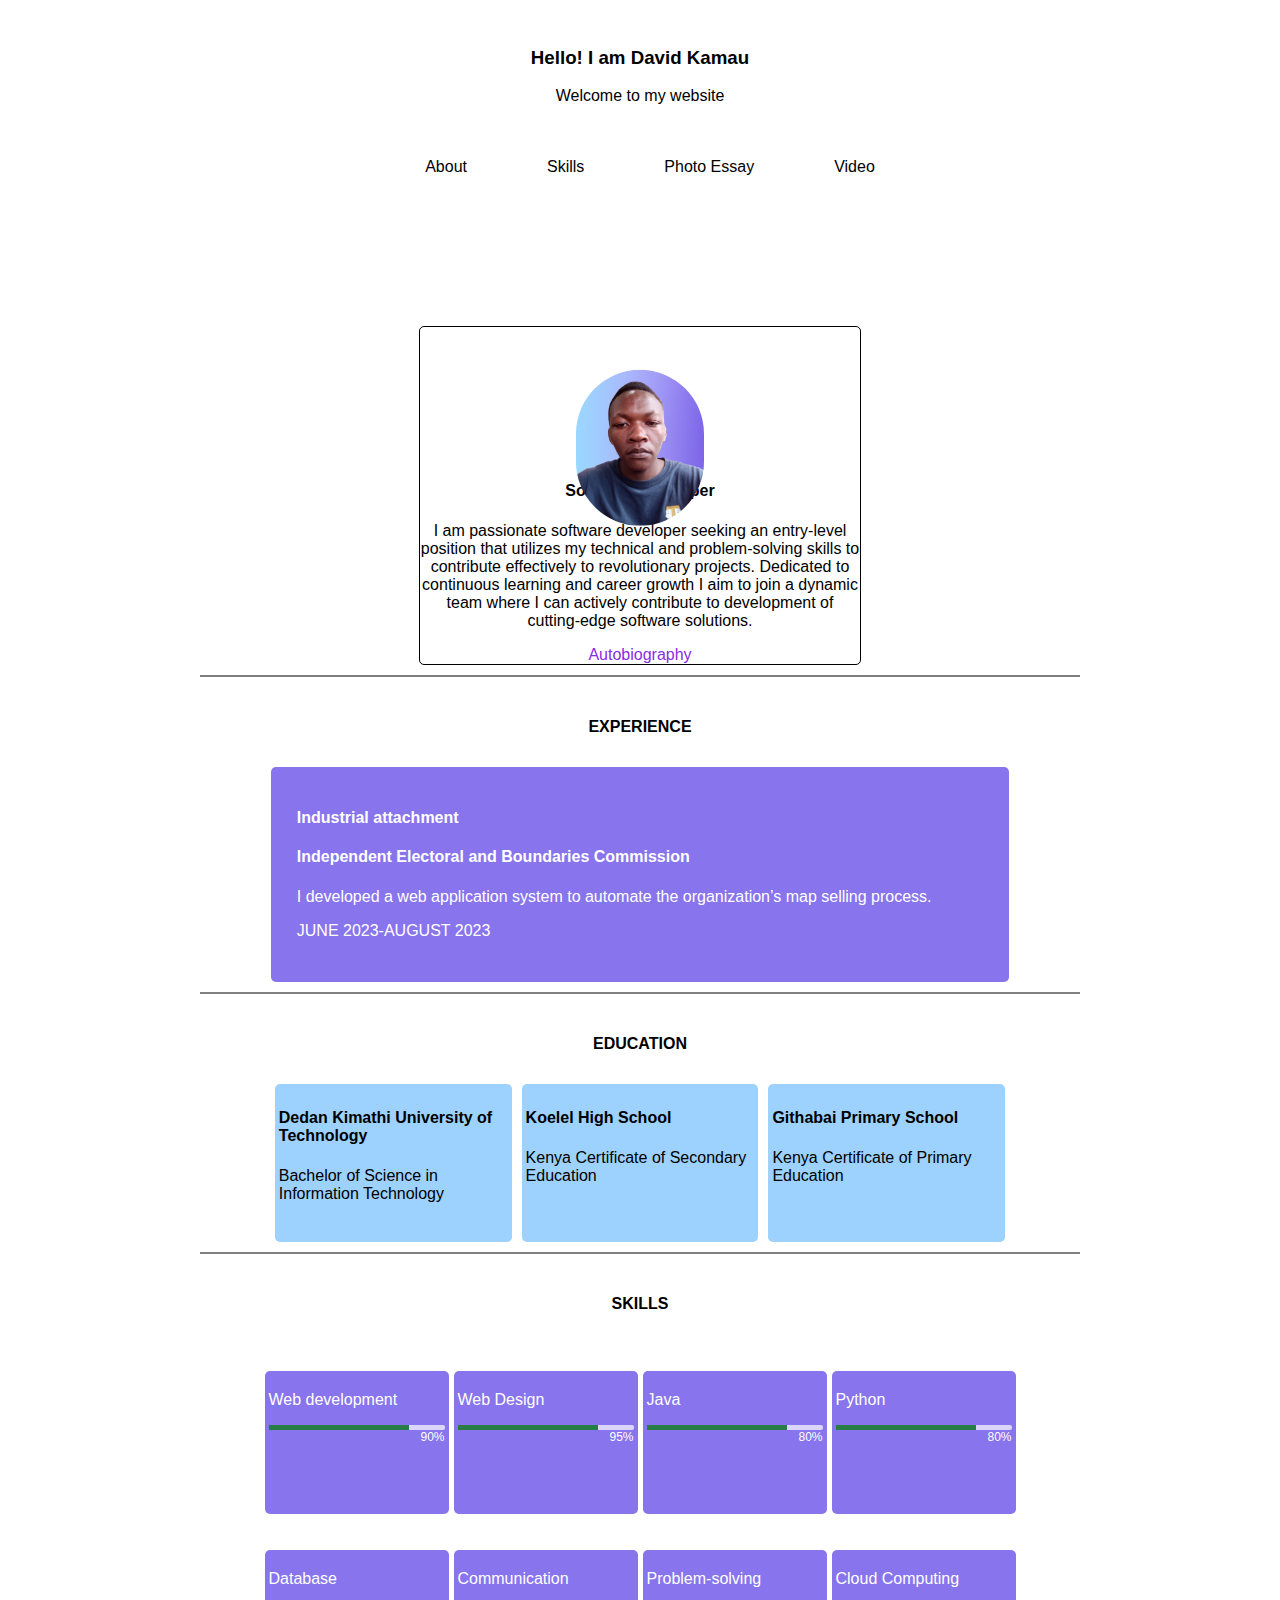
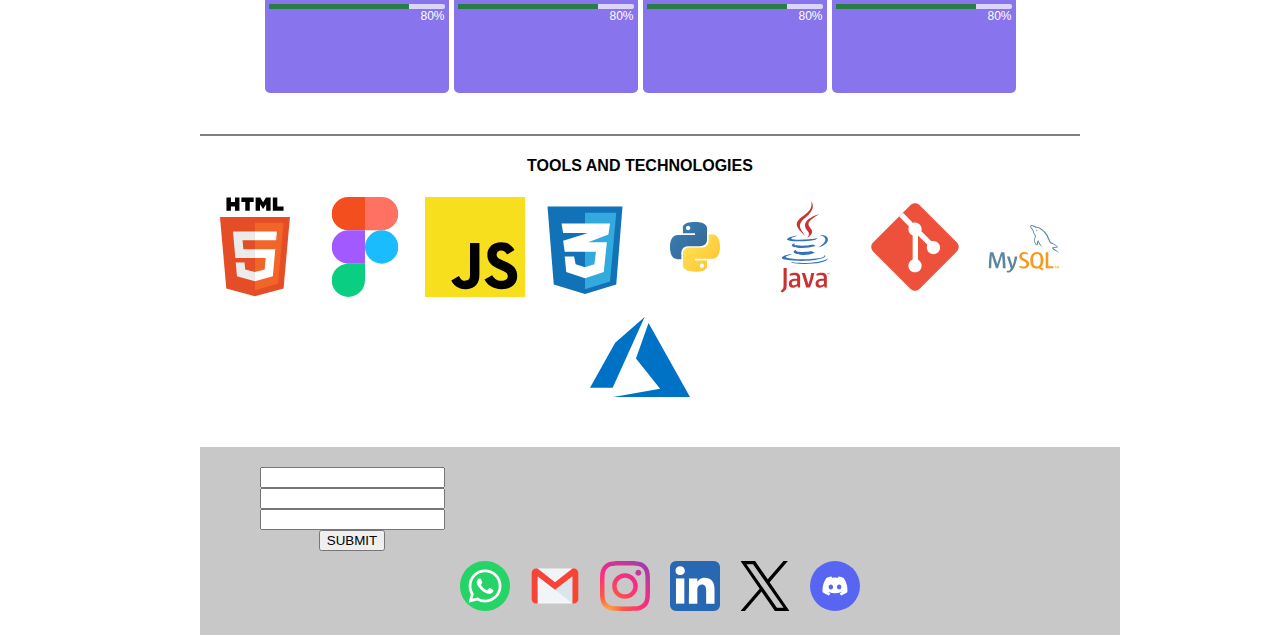
<file: index.html>
<!DOCTYPE html>
<html>
    <head>
        <meta charset="UTF-8">
        <meta name="viewport" content="width=device-width, initial-scale=1.0">
        <title>Kamau Mugo</title>
        <link rel="stylesheet" href="style.css">
    </head>
    <body>
        <header><h3> Hello! I am David Kamau</h3><p>Welcome to my website</p></header>
        <nav id="nav-section">
            <div class="nav-link">
                <a href="#profile">About</a>
                <a href="#skills">Skills</a>
                <!--<a href="resume">Resumes</a>-->
                <a href="photo-essay.html">Photo Essay</a>
                <a href="videos.html">Video</a>
            </div>
        </nav>
        <section id="profile">
            <div class="profile-pic">
                <img src="./assets/profile_pic.png"/>
            </div>
            <div class="profile-card">
                <p>DAVID KAMAU<p>
                <h4>Software Developer</h4>
                <p>I am passionate software developer seeking an entry-level position that utilizes my 
                    technical and problem-solving skills to contribute effectively to revolutionary projects.
                    Dedicated to continuous learning and career growth I aim to join a dynamic team where 
                    I can actively contribute to development of cutting-edge software solutions.</p>
                    <a href="https://docs.google.com/document/d/1GMGYZyZD2yhQB2duByVkSQWemncRUvcM/edit?usp=sharing&ouid=113660688100700232046&rtpof=true&sd=true">Autobiography</a>
            </div>

        </section>
        <div class="section-divider"></div>
        <div id="career">
            <h4 class="section-header">EXPERIENCE</h4>
            <div class="career-card">
                <p><b>Industrial attachment</b><p>
                <h4>Independent Electoral and Boundaries Commission</h4>
                <p>I developed a web application system to automate the organization’s map selling process.</p>
                <p>JUNE 2023-AUGUST 2023</p>

                
            </div>
            <!--<div class="career-card">
                <p><b>Projects</b><p>
                <p>Over the course of my software development 
                    journey I have worked on some interesting projects</p>
            </div>-->
        </div>
        <div class="section-divider"></div>
        <div id="education_background">
            <h4 class="section-header">EDUCATION</h4>
            <div class="edu-card">
                <h4>Dedan Kimathi University of Technology</h1>
                <p>Bachelor of Science in Information Technology</p>
            </div>
            <div class="edu-card">
                <h4>Koelel High School</h1>
                <p>Kenya Certificate of Secondary Education</p>
            </div>
            <div class="edu-card">
                <h4>Githabai Primary School</h1>
                <p>Kenya Certificate of Primary Education</p>
            </div>

        </div>
        <div class="section-divider"></div>
        <div id="skills">
            <h4 class="section-header">SKILLS</h4>
            <div class="skill-card">
                <p>Web development</p>
                <div class="bar-container">
                    <div class="bar"></div>
                </div>
                <p class="percent">90%</p>
            </div>
            <div class="skill-card">
                <p>Web Design</p>
                <div class="bar-container">
                    <div class="bar"></div>
                </div>
                <p class="percent">95%</p>
            </div>
            <div class="skill-card">
                <p>Java</p>
                <div class="bar-container">
                    <div class="bar"></div>
                </div>
                <p class="percent">80%</p>
            </div>
            <div class="skill-card">
                <p>Python</p>
                <div class="bar-container">
                    <div class="bar"></div>
                </div>
                <p class="percent">80%</p>
            </div>
            <div class="skill-card">
                <p>Database</p>
                <div class="bar-container">
                    <div class="bar"></div>
                </div>
                <p class="percent">80%</p>
            </div>
            <div class="skill-card">
                <p>Communication</p>
                <div class="bar-container">
                    <div class="bar"></div>
                </div>
                <p class="percent">80%</p>
            </div>
            <div class="skill-card">
                <p>Problem-solving</p>
                <div class="bar-container">
                    <div class="bar"></div>
                </div>
                <p class="percent">80%</p>
            </div>
            <div class="skill-card">
                <p>Cloud Computing</p>
                <div class="bar-container">
                    <div class="bar"></div>
                </div>
                <p class="percent">80%</p>
            </div>

        </div>

        <div class="section-divider"></div>
        <div id="tech">
            <h4>TOOLS AND TECHNOLOGIES</h4>
            <div id="tools-container">
                <img src="./assets/html5-6646.svg">
                <img src="./assets/figma_logo.svg"/>
                <img src="./assets/js-logo.svg"/>
                <img src="./assets/css3_logo.svg"/>
                <img src="./assets/python-icon.svg"/>
                <img src="./assets/java_logo.svg"/>
                <img src="./assets/git-logo.svg"/>
                <img src="./assets/mysql-logo.svg"/>
                <img src="./assets/azure-logo.svg"/>
            </div>
        </div>
        

        <footer id="footer">
            <div id="form-container">
                <form>
                    <input type="name" id="name"/>
                    <input type="email" id="email"/>
                    <input type="text" id="message"/><br>
                    <button>SUBMIT</button>
                </form>
            </div>
            <div id="socials">
                <a href="https://wa.me/+254 728245261"><img class="socials" src="./assets/whatsapp-icon.svg"/></a>
                <a href="mailto:davidkamauk51@gmail.com"><img class="socials" src="./assets/gmail-icon.svg"/></a>
                <a href="https://instagram.com/vidzy_k"><img class="socials" src="./assets/instagram-icon.svg"/></a>
                <a href="www.linkedin.com/in/david-kamaa"><img class="socials" src="./assets/linkedin-icon.svg"/></a>
                <a href="https://x.com/@David99029140"><img class="socials" src="./assets/twitter-icon.svg"/></a>
                <a href="https://discordapp.com/users/davoske/"><img class="socials" src="./assets/discord-icon.svg"/>
            </div>
        </footer>
    </body>
</html>
</file>
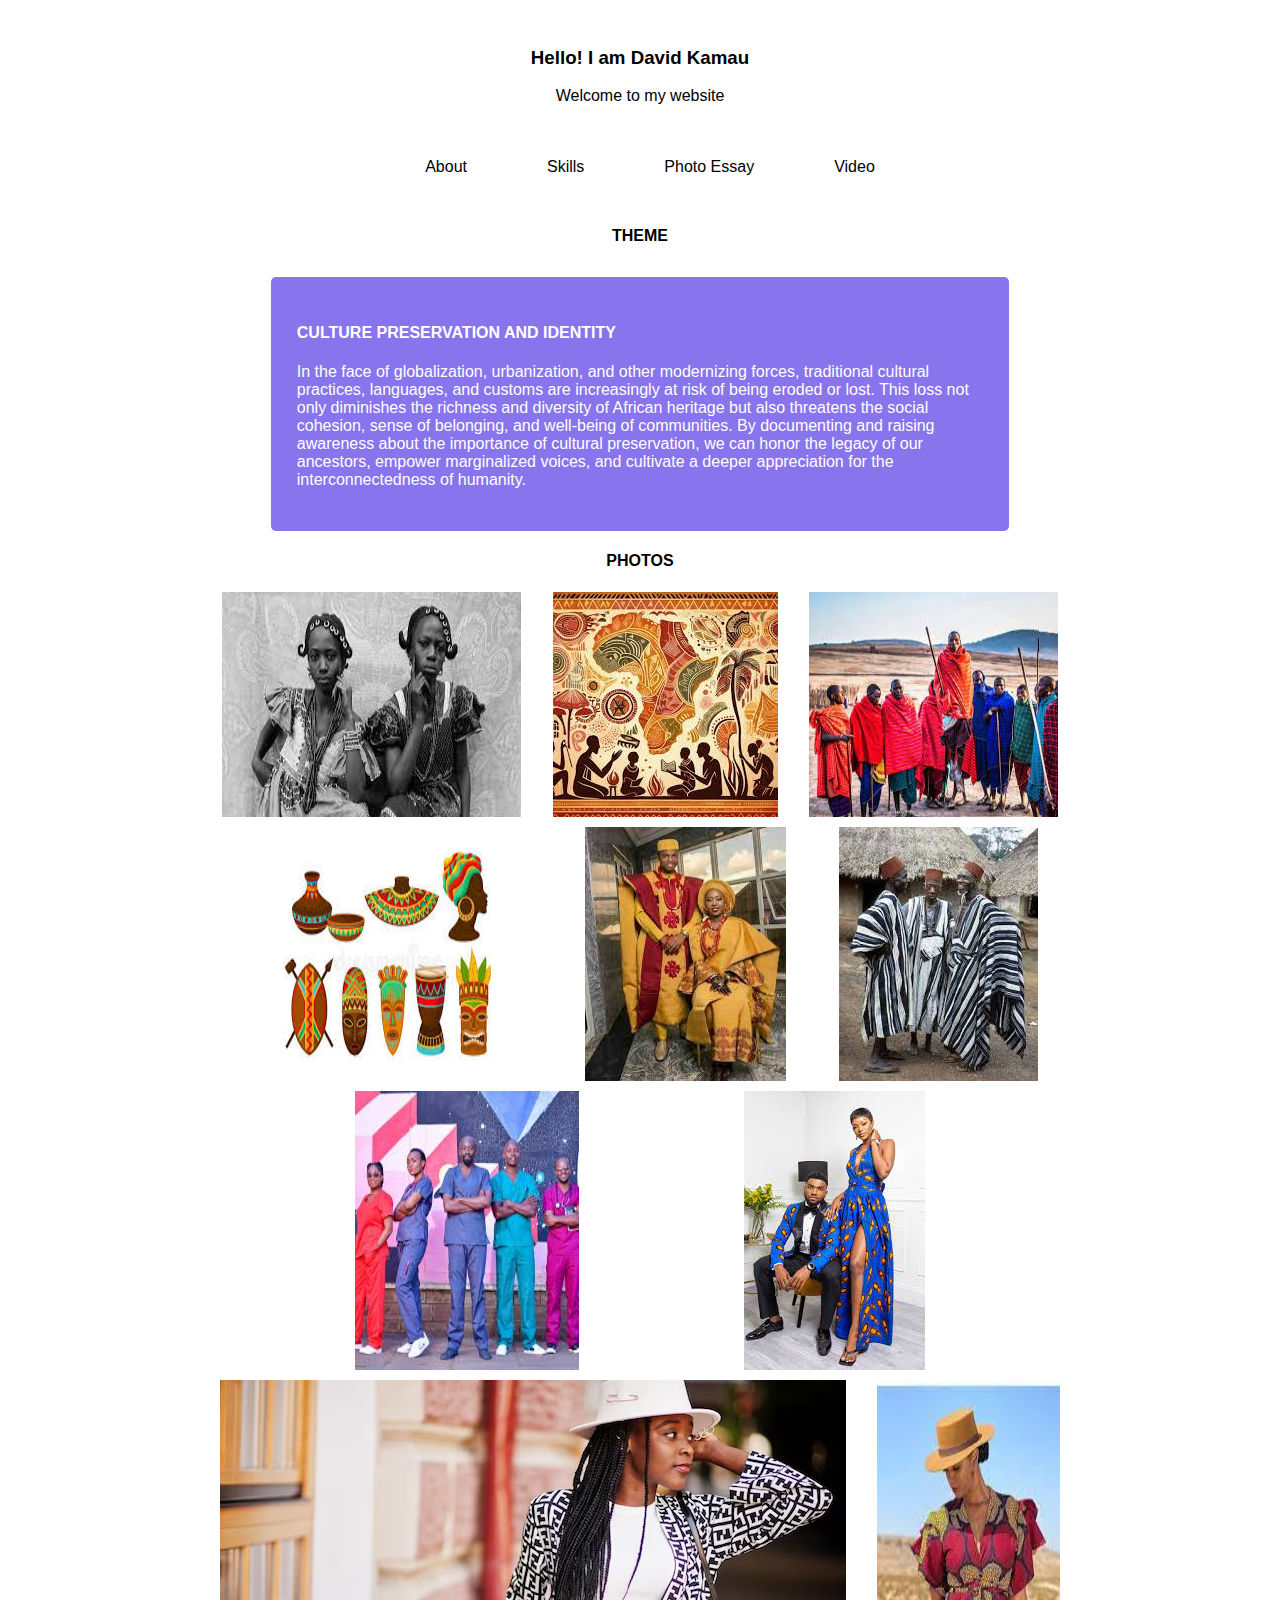
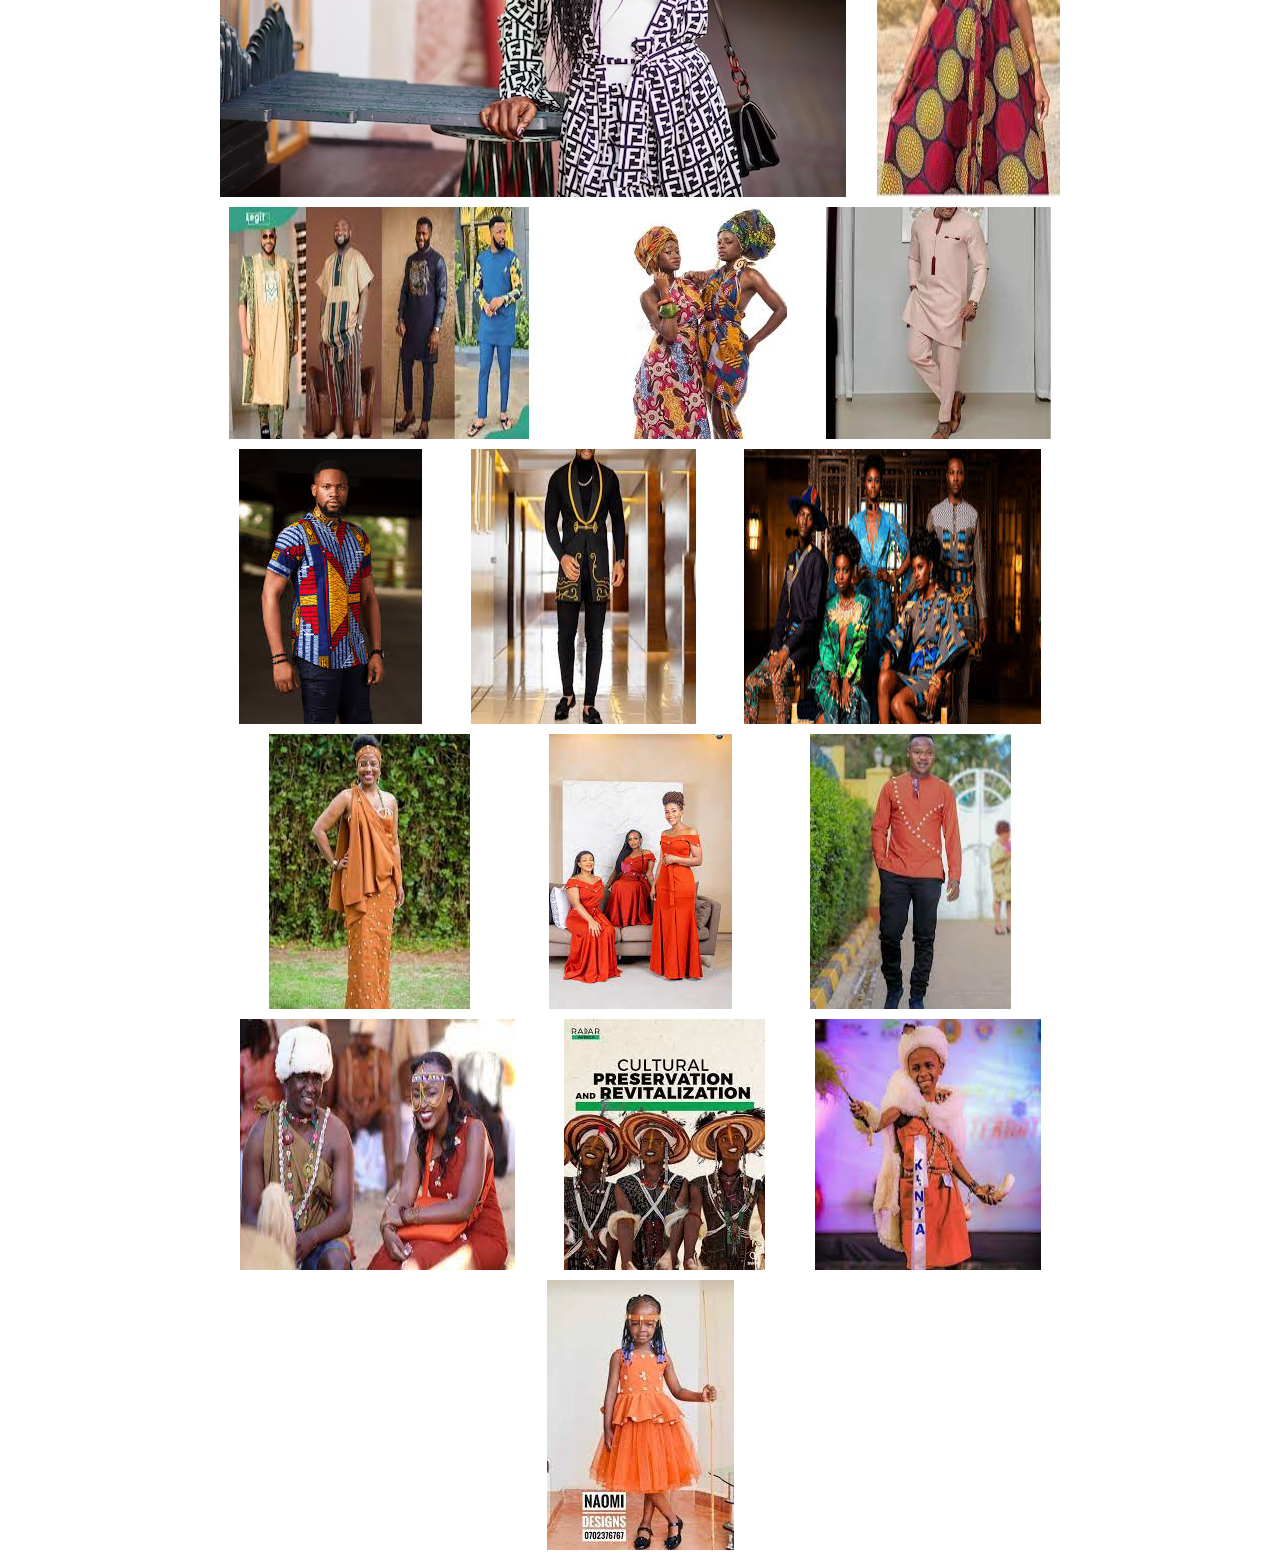
<file: photo-essay.html>
<!DOCTYPE html>
<html>
    <head>
        <meta charset="UTF-8">
        <meta name="viewport" content="width=device-width, initial-scale=1.0">
        <title>Kamau Mugo</title>
        <link rel="stylesheet" href="style.css">
    </head>
    <body>
        <header><h3> Hello! I am David Kamau</h3><p>Welcome to my website</p></header>
        <nav id="nav-section">
            <div class="nav-link">
                <a href="index.html">About</a>
                <a href="#skills">Skills</a>
                <!--<a href="resume">Resumes</a>-->
                <a href="photo-essay.html">Photo Essay</a>
                <a href="videos.html">Video</a>
            </div>
        </nav>

        <div id="career">
            <h4 class="section-header">THEME</h4>
            <div class="theme-card">
                <h4>CULTURE PRESERVATION AND IDENTITY</h4>
                <p>In the face of globalization, urbanization, and other modernizing forces, traditional cultural practices,
                     languages, and customs are increasingly at risk of being eroded or lost. 
                     This loss not only diminishes the richness and diversity of African heritage but also threatens the 
                     social cohesion, sense of belonging, and well-being of communities. By documenting and raising awareness
                    about the importance of cultural preservation, we can honor the legacy of our ancestors,
                     empower marginalized voices, and cultivate a deeper appreciation for the interconnectedness of humanity.</p>
                
            </div>
        </div>

        <div id="tech">
            <h4>PHOTOS</h4>
            <div id="photo-essay">
                <img src="./photo_essay/image1.jpeg"/>
                <img src="./photo_essay/image2.jpeg"/>
                <img src="./photo_essay/image3.jpeg"/>
                <img src="./photo_essay/image4.jpeg"/>
                <img src="./photo_essay/image5.jpeg"/>
                <img src="./photo_essay/image6.jpeg"/>
                <img src="./photo_essay/image7.jpeg"/>
                <img src="./photo_essay/image8.jpeg"/>
                <img src="./photo_essay/image1.avif"/>
                <img src="./photo_essay/image9.jpeg"/>
                <img src="./photo_essay/image10.jpeg"/>
                <img src="./photo_essay/image11.jpeg"/>
                <img src="./photo_essay/image12.jpeg"/>
                <img src="./photo_essay/image13.jpeg"/>
                <img src="./photo_essay/image14.jpeg"/>
                <img src="./photo_essay/image15.jpeg"/>
                <img src="./photo_essay/image16.jpeg"/>
                <img src="./photo_essay/image17.jpeg"/>
                <img src="./photo_essay/image18.jpeg"/>
                <img src="./photo_essay/image19.jpeg"/>
                <img src="./photo_essay/image20.jpeg"/>
                <img src="./photo_essay/image21.jpeg"/>
                <img src="./photo_essay/image22.jpeg"/>
            </div>
            </div>
        </div>
        <footer>

        </footer>
    </body>
</html>
</file>
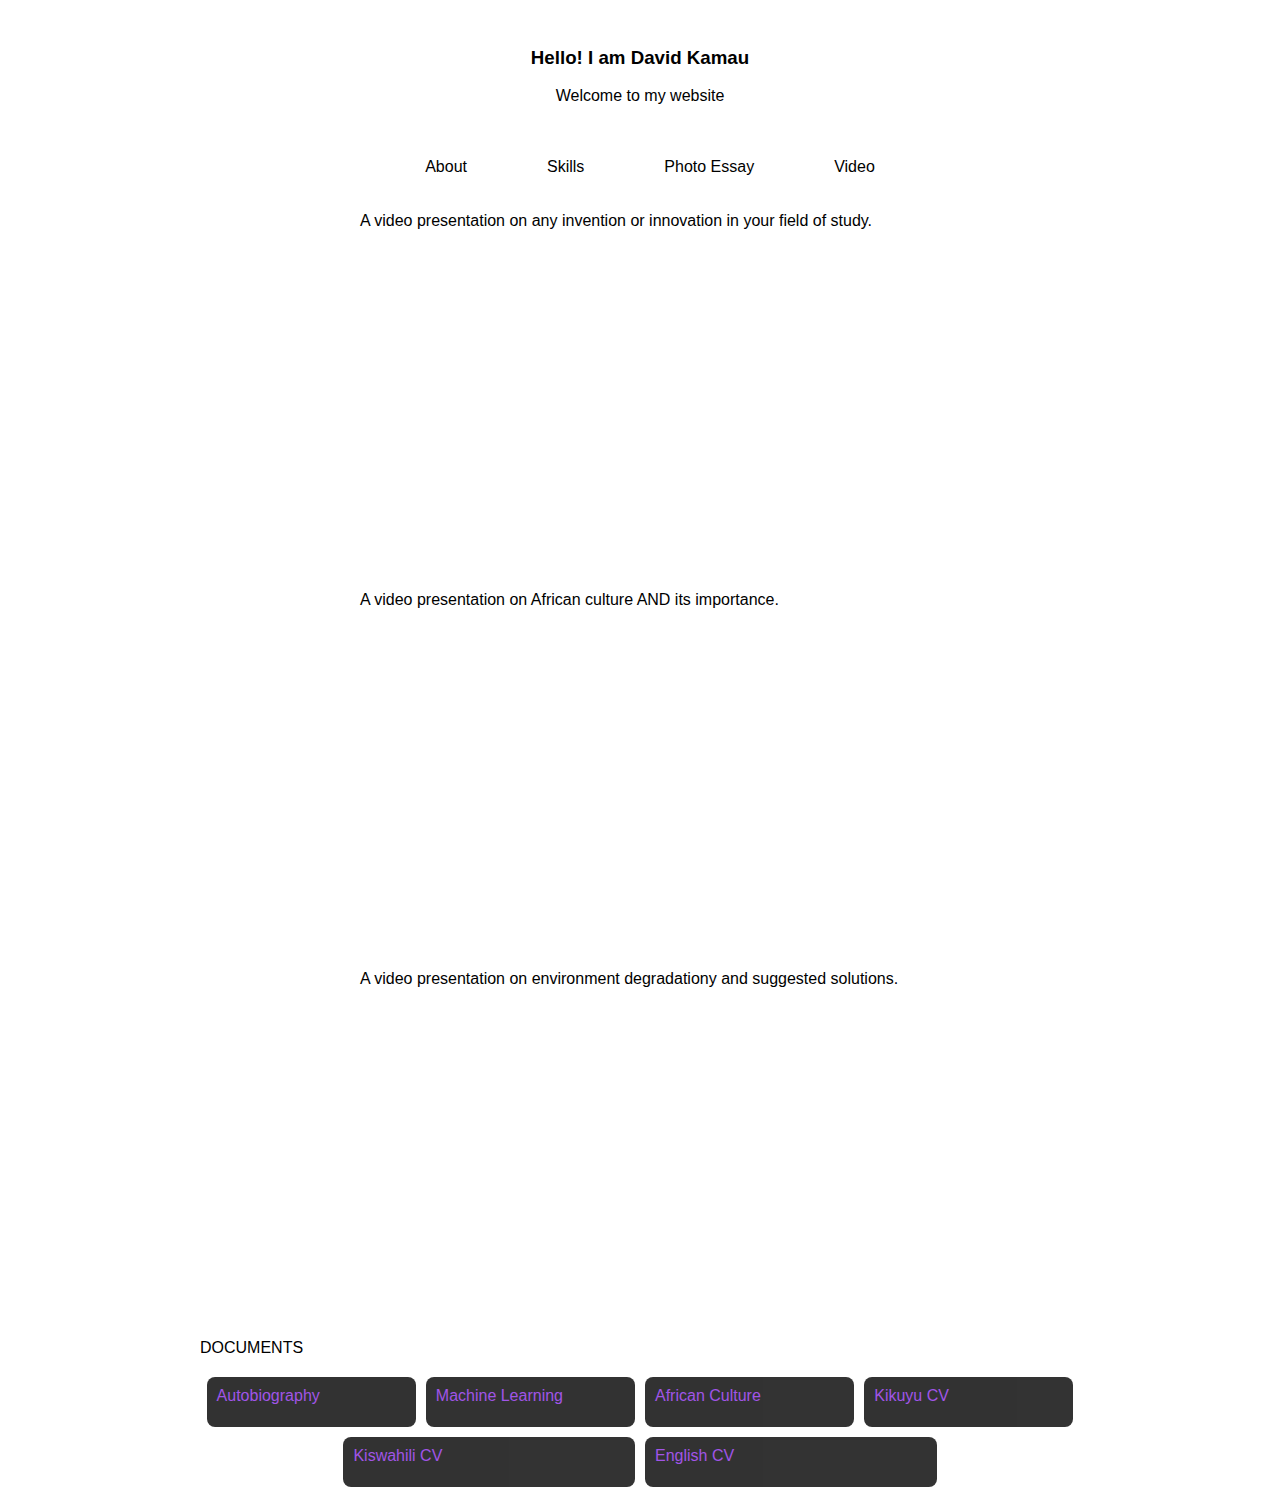
<file: videos.html>
<!DOCTYPE html>
<html>
    <head>
        <meta charset="UTF-8">
        <meta name="viewport" content="width=device-width, initial-scale=1.0">
        <title>Kamau Mugo</title>
        <link rel="stylesheet" href="style.css">
    </head>
    <body>
        <header><h3> Hello! I am David Kamau</h3><p>Welcome to my website</p></header>
        <nav id="nav-section">
            <div class="nav-link">
                <a href="index.html">About</a>
                <a href="#skills">Skills</a>
                <!--<a href="resume">Resumes</a>-->
                <a href="photo-essay.html">Photo Essay</a>
                <a href="videos.html">Video</a>
            </div>
        </nav>

        <div id="videos">
            <div class="video-frame">
                <p>A video presentation on any invention or innovation in your field of study.</p>
                <iframe width="560" height="315" src="https://www.youtube.com/embed/k44hIiKzmVA?si=ILwvqWlqIhLsu_ds" title="YouTube video player" frameborder="0" allow="accelerometer; autoplay; clipboard-write; encrypted-media; gyroscope; picture-in-picture; web-share" referrerpolicy="strict-origin-when-cross-origin" allowfullscreen></iframe>
            </div>
            <div class="video-frame">
                <p>A video presentation on African culture AND its importance.</p>
                <iframe width="560" height="315" src="https://www.youtube.com/embed/4_qY2a7PXcQ?si=ThOdBxHMLSqmSyuP" title="YouTube video player" frameborder="0" allow="accelerometer; autoplay; clipboard-write; encrypted-media; gyroscope; picture-in-picture; web-share" referrerpolicy="strict-origin-when-cross-origin" allowfullscreen></iframe>
            </div>
            <div class="video-frame">
                <p>A video presentation on environment degradationy and suggested solutions.</p>
                <iframe width="560" height="315" src="https://www.youtube.com/embed/OQ3UrGhyvCs?si=D942Xed-mUNT7J9Y" title="YouTube video player" frameborder="0" allow="accelerometer; autoplay; clipboard-write; encrypted-media; gyroscope; picture-in-picture; web-share" referrerpolicy="strict-origin-when-cross-origin" allowfullscreen></iframe>
            </div>
        </div>
        
        <footer id-="footer">
            <p>DOCUMENTS</p>
            <div id="documents"> 
                <a href="https://docs.google.com/document/d/1GMGYZyZD2yhQB2duByVkSQWemncRUvcM/edit?usp=sharing&ouid=113660688100700232046&rtpof=true&sd=true">Autobiography</a>
                <a href="https://docs.google.com/presentation/d/1daC4wV-UDl3l9fMQPQHJtoKVQGSVZGbw/edit?usp=drive_link&ouid=113660688100700232046&rtpof=true&sd=true">Machine Learning</a>
                <a href="https://docs.google.com/presentation/d/1Il4bf7jzVxMDK8_kxwt_3mn2XvUOjY2j/edit?usp=drive_link&ouid=113660688100700232046&rtpof=true&sd=true">African Culture</a>
                <a href="https://docs.google.com/document/d/1Z6_PF-LQeeYjPZE8BpbDQPBhubSdFMot/edit?usp=drive_link&ouid=113660688100700232046&rtpof=true&sd=true">Kikuyu CV</a>
                <a href="https://docs.google.com/document/d/1liTevY-aNcZR-GNFGj02wjbX0pnZYh0c/edit?usp=drive_link&ouid=113660688100700232046&rtpof=true&sd=true">Kiswahili CV</a>
                <a href="https://docs.google.com/document/d/138pIdOhIn7YdZkm6t45-eD3dnTERs5U4/edit?usp=drive_link&ouid=113660688100700232046&rtpof=true&sd=true">English CV</a>
            </div>
        </footer>
    </body>
</html>
</file>
<file: style.css>
body{
    font-family:'Segoe UI', Tahoma, Geneva, Verdana, sans-serif;
    margin-left:200px;
    margin-right:200px;
}

header{
    color: black;
    text-align: center;
    position: relative;
    width: 100%;
    height: 100px;
    padding-top: 20px;
}
#nav-section{
    display:flex;
    padding:10px;
    width:100%;
    justify-content: center;
    margin-bottom: 10px;
    margin-top:20px;
    border-radius:8px;
}

.nav-link {
    display:flex;
    justify-content: center;
    width:65%;
    gap:80px;
}
.nav-link a{
    text-decoration:none;
    color: black;
}

#profile{
    margin-top:40px;
    width:100%;
    height: auto;
    display:flex;
    margin-bottom: 10px;
    justify-content:center;
}
.profile-pic{
    position:absolute;
    max-width: 10%;
    height: auto;
    width: auto;
    top: 50%;  
    left: 50%;
    transform: translate(-50%, -50%);
}
.profile-pic img{
    width:100%;
    height:100%;
    border-radius:100px;
}
.profile-card{
    width:50%;
    height:fit-content;
    min-width:400px;
    padding-top:100px;
    margin-top:100px;
    text-align: center;
    border-style:solid;
    border-width: 1px;
    border-color: black;
    border-radius:5px;
}
.section-header{
    width:100%;
}

#career{
    margin-top:20px;
    width:100%;
    height:auto;
    text-align:center;
    margin-bottom: 10px;
    gap:10px;
    display:flex;
    flex-wrap:wrap;
    justify-content: center;
}
.career-card, .theme-card{
    width:78%;
    height:100%;
    padding:26px;
    min-width:400px;
    background: #8874EC;
    color: white;
    text-align:left;
    border-radius:5px;
}
#education_background{
    width:100%;
    height: auto;
    margin-top:20px;
    text-align: center;
    margin-bottom: 10px;
    display:flex;
    flex-wrap:wrap;
    gap:10px;
    justify-content: center;
}
.edu-card{
    width:26%;
    height:150px;
    padding:4px;
    min-width:150px;
    background: #9DD2FE;
    text-align:left;
    border-radius:5px;
}

#tech {
    margin-top:20px;
    text-align:center;
}

#skills{
    margin-top:20px;
    width:100%;
    height: 50vh;
    margin-bottom: 10px;
    text-align: center;
    display:flex;
    flex-wrap:wrap;
    gap:5px;
    justify-content: center;
}

.skill-card{
    width:20%;
    height:30%;
    min-width:100px;
    padding:4px;
    background: #8874EC;
    color: white;
    text-align:left;
    border-radius:5px;
}

.bar-container{
    height:5px;
    width:100%;
    border-radius:2px;
    background:white;
    opacity: 70%;
}

.bar{
    width:80%;
    height:100%;
    background:green;
}
.percent{
    margin:0px;
    font-size:12px;
    text-align:right;
}

#tools-container{
    display:flex;
    gap:10px;
    width:100%;
    height:auto;
    justify-content: center;
    margin-bottom: 10px;
    flex-wrap:wrap;
}

#tools-container img{
    width:100px;
    height: 100px;
}

#photo-essay{
    display:flex;
    gap:10px;
    width:100%;
    height:auto;
    flex-wrap:wrap;
    justify-content:space-evenly;
}

#photo-essay img{
    width:auto;
    height: auto;
}

#videos{
    display:flex;
    flex-wrap:wrap;
    justify-content:center;
    gap:10px;
}
#documents{
    display:flex;
    flex-wrap:wrap;
    justify-content:center;
    gap:10px;
    margin-top:20px;
}

#documents a{
    background: black;
    opacity:80%;
    border-radius:8px;
    padding:10px;
    height:30px;
    width:20%;
    flex-grow:0.2;
}

.section-divider{
    width:100%;
    height:2px;
    background: black;
    opacity:50%;
}
#footer{
    margin-top:40px;
    width:100%;
    text-align:center;
    height: auto;
    padding:20px;
    background: rgb(200,200,200);
    display:block;
}
a{
    text-decoration:none;
    color: blueviolet;
}
#form-container{
    width:30%;
}
.socials{
    width: 50px;
    height: 50px;
}
#socials{
    margin-top:10px;
    display:flex;
    flex-wrap:wrap;
    justify-content:center;
    gap:20px;
}


@media screen and (max-width: 960px) {
    body{
        font-family:'Segoe UI', Tahoma, Geneva, Verdana, sans-serif;
        margin-left:5px;
        margin-right:5px;
    }
    .nav-link{
        width:100%;
    }
    .edu-card{
        width:50%;
        height:100px;
        flex-grow:1;
    }
    #skills{
        height: auto;
    }
    
    .skill-card{
        width:40%;
        flex-grow: 0.5;
        background: #8874EC;
    }
}
</file>
